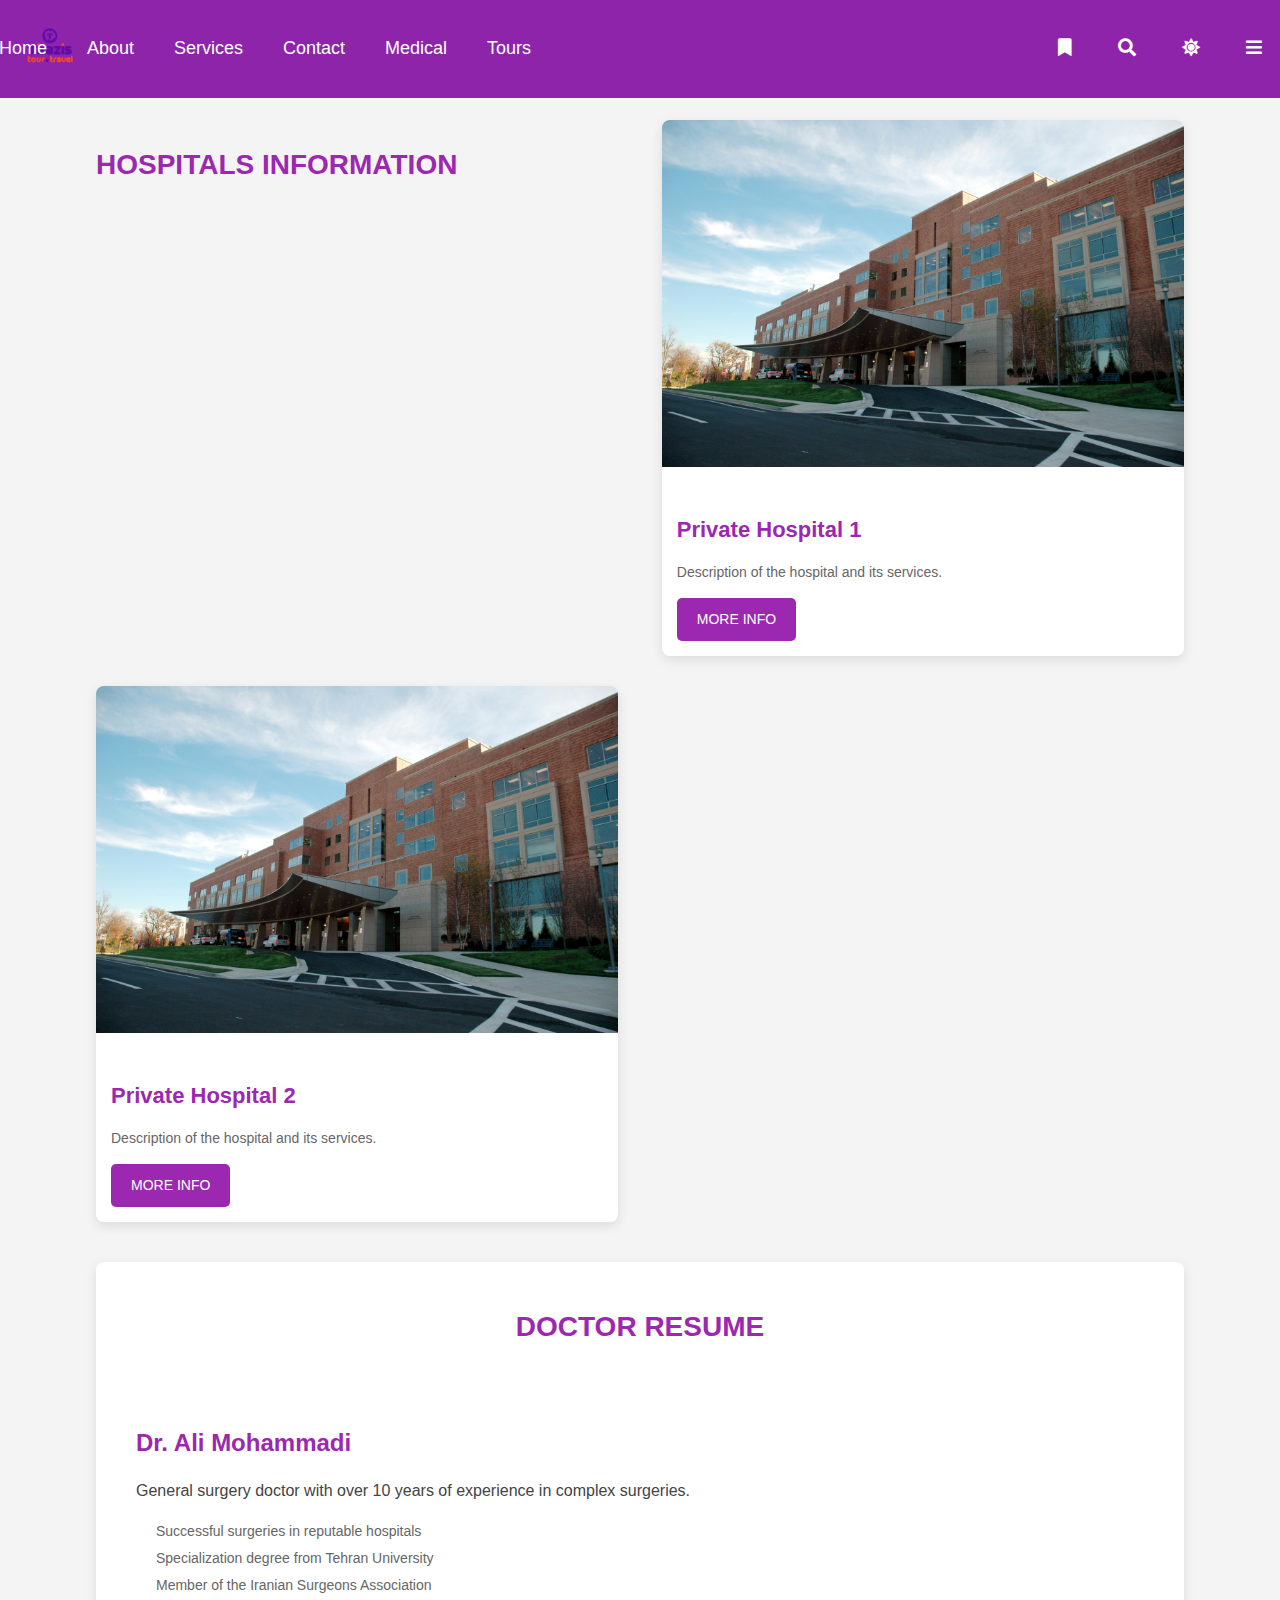
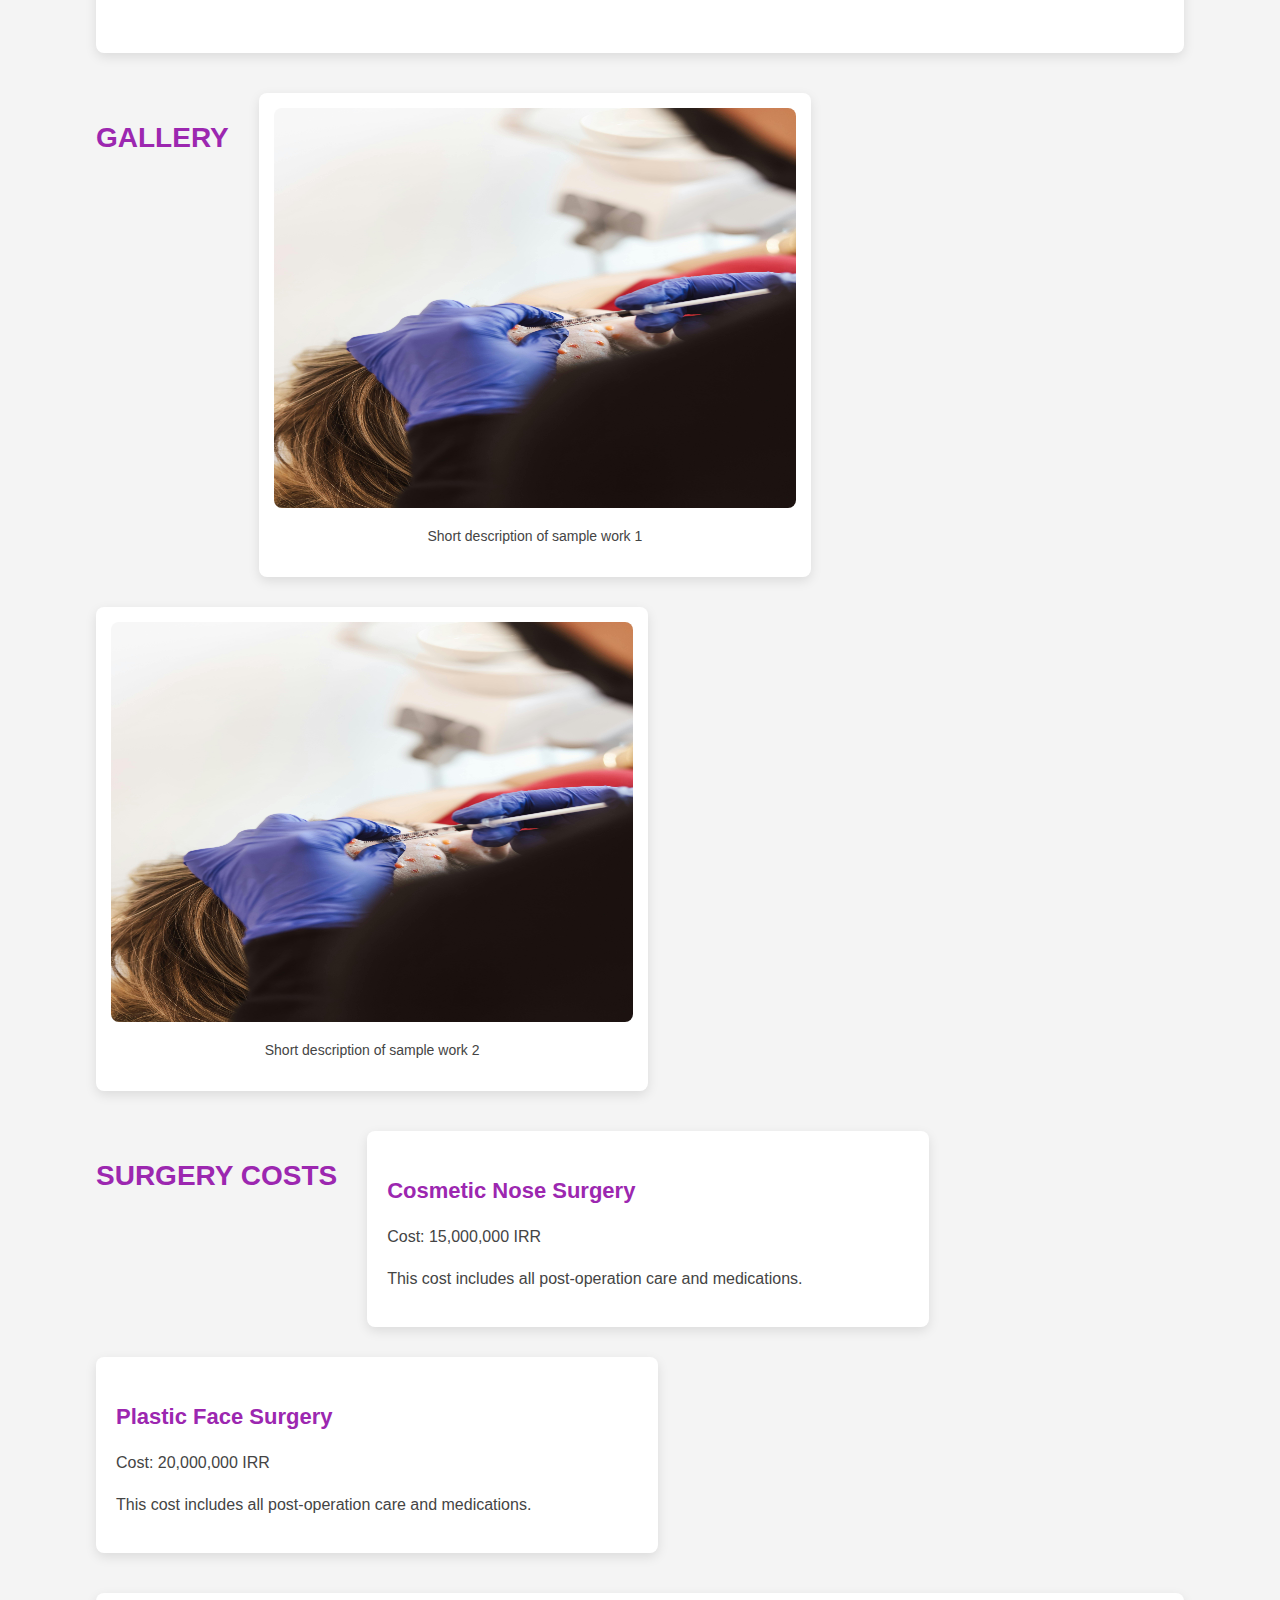
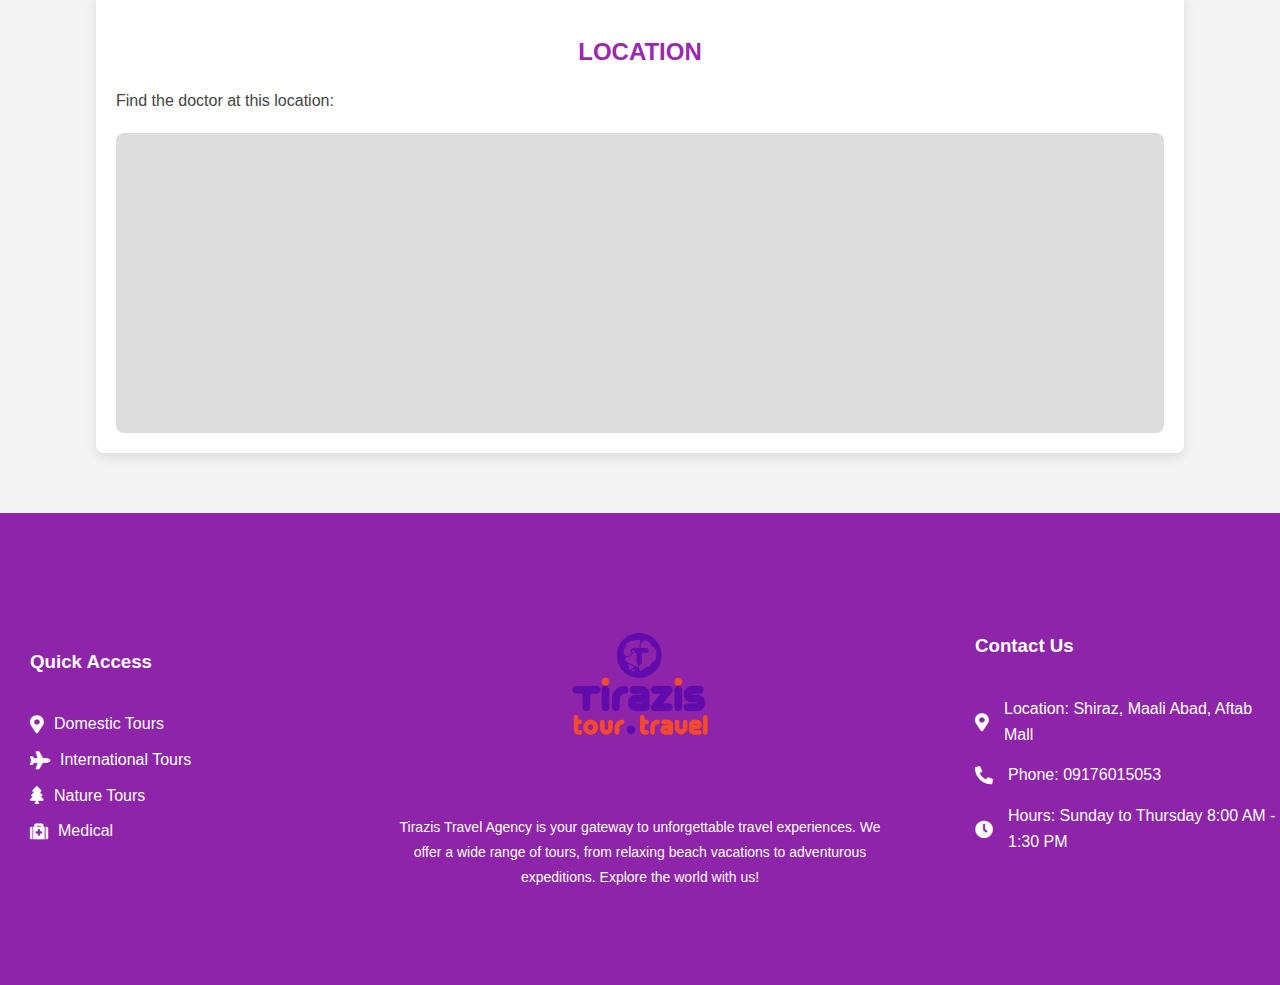
<file: details.html>
<!DOCTYPE html>
<html lang="en">
<head>
    <meta charset="UTF-8">
    <meta name="viewport" content="width=device-width, initial-scale=1.0">
    <title>Doctor Details</title>
    <link rel="stylesheet" href="details.css">
    <link rel="stylesheet" href="https://cdnjs.cloudflare.com/ajax/libs/font-awesome/6.0.0-beta3/css/all.min.css">
    <link rel="stylesheet" href="https://cdnjs.cloudflare.com/ajax/libs/font-awesome/5.15.3/css/all.min.css">
</head>
<body>

  <div class="navbar">
    <!-- Left side: Logo and main menu -->
    
      <div class="logo-header">
        <a href="#"><img src="./IMG_20250127_095043_922.png" alt="Logo"></a>
      </div>
      <div class="left-menu">
        <a href="./index1.html">Home</a>
        <a href="#about">About</a>
        <a href="#services">Services</a>
        <a href="#contact">Contact</a>
        <a href="medical.html">Medical</a>
        <a href="tour.html">Tours</a>
    </div>

    <!-- Right side: Save, Search, Log In -->
    <div class="right-menu">
        <a href="#saves" class="right-btn">
            <i class="fas fa-bookmark"></i> <!-- آیکون برای Saves -->
        </a>
        <a href="#search" class="right-btn">
            <i class="fas fa-search"></i> <!-- آیکون برای Search -->
        </a>

                    <!-- آیکون تغییر شب و روز -->
                    <a href="javascript:void(0);" id="toggle-theme" class="right-btn">
                      <i class="fas fa-sun" id="sun-icon"></i>
                      <i class="fas fa-moon" id="moon-icon" style="display:none;"></i>
                  </a>
        <!-- لینک Log In که به صفحه  login.html متصل شده -->
        <a href="login.html" class="right-btn login-btn">
            <i class="fas fa-bars"></i> <!-- آیکون سه خط برای Log In -->
        </a>

    </div>
</div>





































    <section class="doctor-details">
        <div class="container">
          <!-- Hospital Information -->
          <div class="hospital-info">
            <h2>Hospitals Information</h2>
            <div class="hospital-card">
              <img src="./national-cancer-institute-1c8sj2IO2I4-unsplash.jpg" alt="Hospital 1">
              <div class="hospital-details">
                <h3>Private Hospital 1</h3>
                <p>Description of the hospital and its services.</p>
                <a href="#" class="btn">More Info</a>
              </div>
            </div>
            <div class="hospital-card">
              <img src="./national-cancer-institute-1c8sj2IO2I4-unsplash.jpg" alt="Hospital 2">
              <div class="hospital-details">
                <h3>Private Hospital 2</h3>
                <p>Description of the hospital and its services.</p>
                <a href="#" class="btn">More Info</a>
              </div>
            </div>
          </div>
      
          <!-- Doctor Resume -->
          <div class="doctor-resume">
            <h2>Doctor Resume</h2>
            <div class="resume-card">
              <h3>Dr. Ali Mohammadi</h3>
              <p>General surgery doctor with over 10 years of experience in complex surgeries.</p>
              <ul>
                <li>Successful surgeries in reputable hospitals</li>
                <li>Specialization degree from Tehran University</li>
                <li>Member of the Iranian Surgeons Association</li>
              </ul>
            </div>
          </div>
      
          <!-- Doctor Gallery -->
          <div class="doctor-gallery">
            <h2>Gallery</h2>
            <div class="gallery-item">
              <img src="./pexels-hannah-barata-776560167-27925593.jpg" alt="Sample 1" height="400px">
              <p>Short description of sample work 1</p>
            </div>
            <div class="gallery-item">
              <img src="./pexels-hannah-barata-776560167-27925593.jpg" alt="Sample 2" height="400px">
              <p>Short description of sample work 2</p>
            </div>
          </div>
      
          <!-- Surgery Cost -->
          <div class="surgery-cost">
            <h2>Surgery Costs</h2>
            <div class="cost-card">
              <h3>Cosmetic Nose Surgery</h3>
              <p>Cost: 15,000,000 IRR</p>
              <p>This cost includes all post-operation care and medications.</p>
            </div>
            <div class="cost-card">
              <h3>Plastic Face Surgery</h3>
              <p>Cost: 20,000,000 IRR</p>
              <p>This cost includes all post-operation care and medications.</p>
            </div>
          </div>
      
          <!-- Location Section -->
          <div class="location-info">
            <h2>Location</h2>
            <p>Find the doctor at this location:</p>
            <div class="map">
              <iframe src="https://www.google.com/maps/embed?pb=..." width="100%" height="300" frameborder="0" style="border:0" allowfullscreen></iframe>
            </div>
          </div>
        </div>
    </section>















    <footer class="footer">
      <!-- سمت چپ: دسترسی سریع -->
    
      <!-- وسط: لوگو و توضیحات -->
    <!-- Footer -->
    <footer class="footer">
      <!-- سمت چپ: دسترسی سریع -->
      <div class="footer-left">
          <h3>Quick Access</h3>
          <ul>
              <li><i class="fas fa-map-marker-alt"></i><a href="tour.html#domestic-tour">Domestic Tours</a></li>
              <li><i class="fas fa-plane"></i><a href="tour.html#international-tour">International Tours</a></li>
              <li><i class="fas fa-tree"></i><a href="tour.html#nature-tour">Nature Tours</a></li>
              <li><i class="fas fa-medkit"></i><a href="medical.html">Medical</a></li>
          </ul>
      </div>
    
      <!-- وسط: لوگو و توضیحات -->
      <div class="footer-center">
          <div class="footer-logo">
              <img src="./IMG_20250127_095043_922.png" alt="Tirazis Logo">
          </div>
          <div class="footer-description">
              <p>Tirazis Travel Agency is your gateway to unforgettable travel experiences. We offer a wide range of tours, from relaxing beach vacations to adventurous expeditions. Explore the world with us!</p>
          </div>
      </div>
    
      <!-- سمت راست: تماس و آدرس -->
      <div class="footer-right">
          <h3>Contact Us</h3>
          <ul>
              <li><i class="fas fa-map-marker-alt"></i> Location: Shiraz, Maali Abad, Aftab Mall</li>
              <li><i class="fas fa-phone-alt"></i> Phone: 09176015053</li>
              <li><i class="fas fa-clock"></i> Hours: Sunday to Thursday 8:00 AM - 1:30 PM</li>
          </ul>
      </div>
    </footer>
    
    
      <!-- سمت راست: تماس و آدرس -->
    
    </footer>
</body>
</html>
</file>
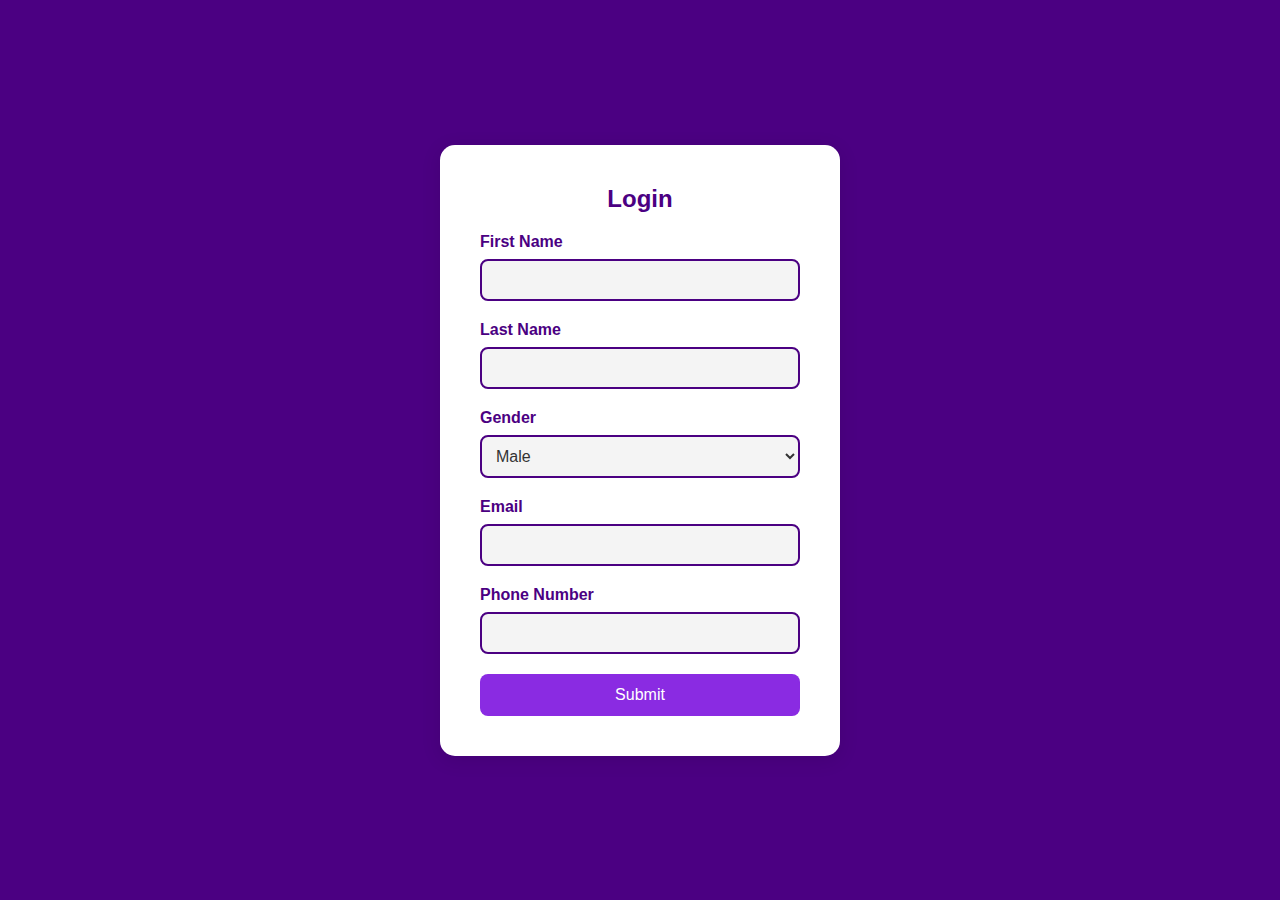
<file: login.html>
<!DOCTYPE html>
<html lang="en">
<head>
  <meta charset="UTF-8">
  <meta name="viewport" content="width=device-width, initial-scale=1.0">
  <title>Login Form</title>
  <link rel="stylesheet" href="login.css">
</head>
<body>
  <div class="login-container">
    <form class="login-form">
      <h2>Login</h2>
      
      <label for="first-name">First Name</label>
      <input type="text" id="first-name" name="first-name" required>
      
      <label for="last-name">Last Name</label>
      <input type="text" id="last-name" name="last-name" required>
      
      <label for="gender">Gender</label>
      <select id="gender" name="gender" required>
        <option value="male">Male</option>
        <option value="female">Female</option>
      </select>
      
      <label for="email">Email</label>
      <input type="email" id="email" name="email" required>
      
      <label for="phone">Phone Number</label>
      <input type="tel" id="phone" name="phone" required>
      
      <button type="submit">Submit</button>
    </form>
  </div>

  <script src="login.js"></script>
</body>
</html>
</file>
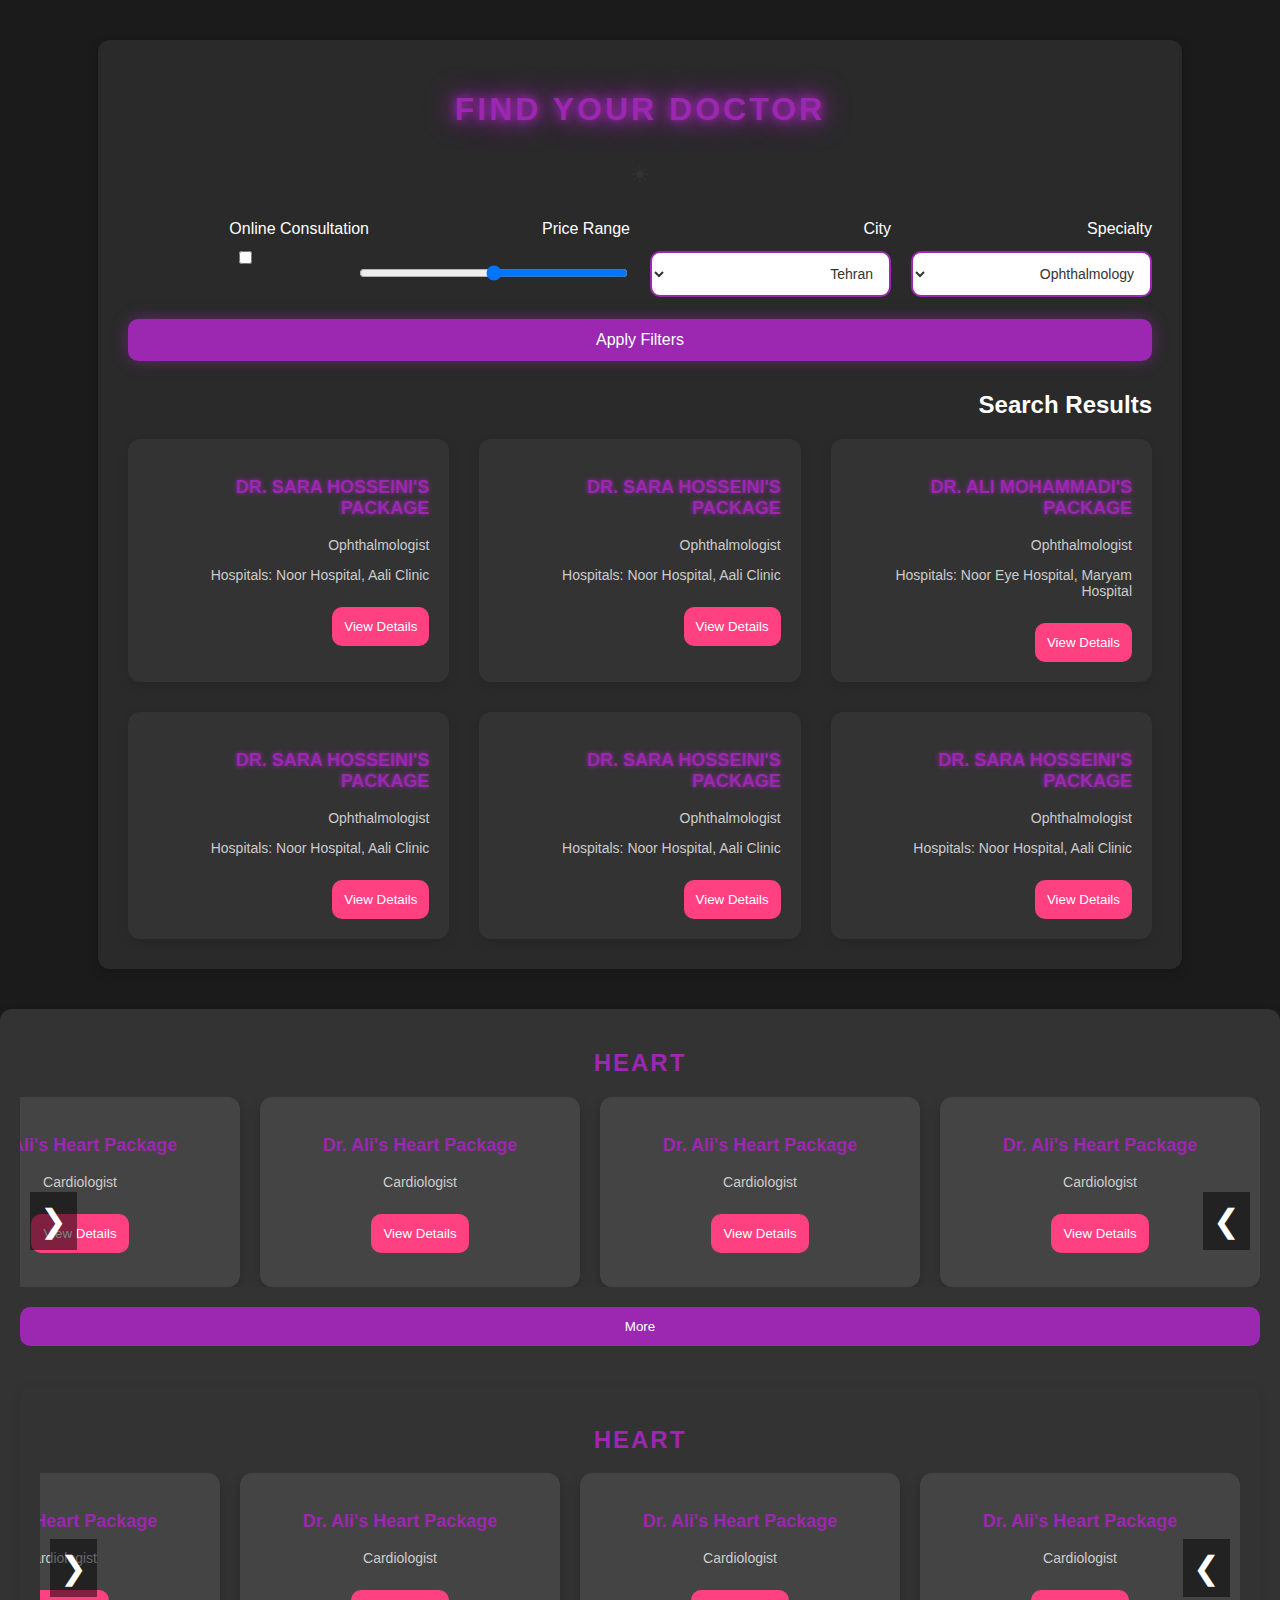
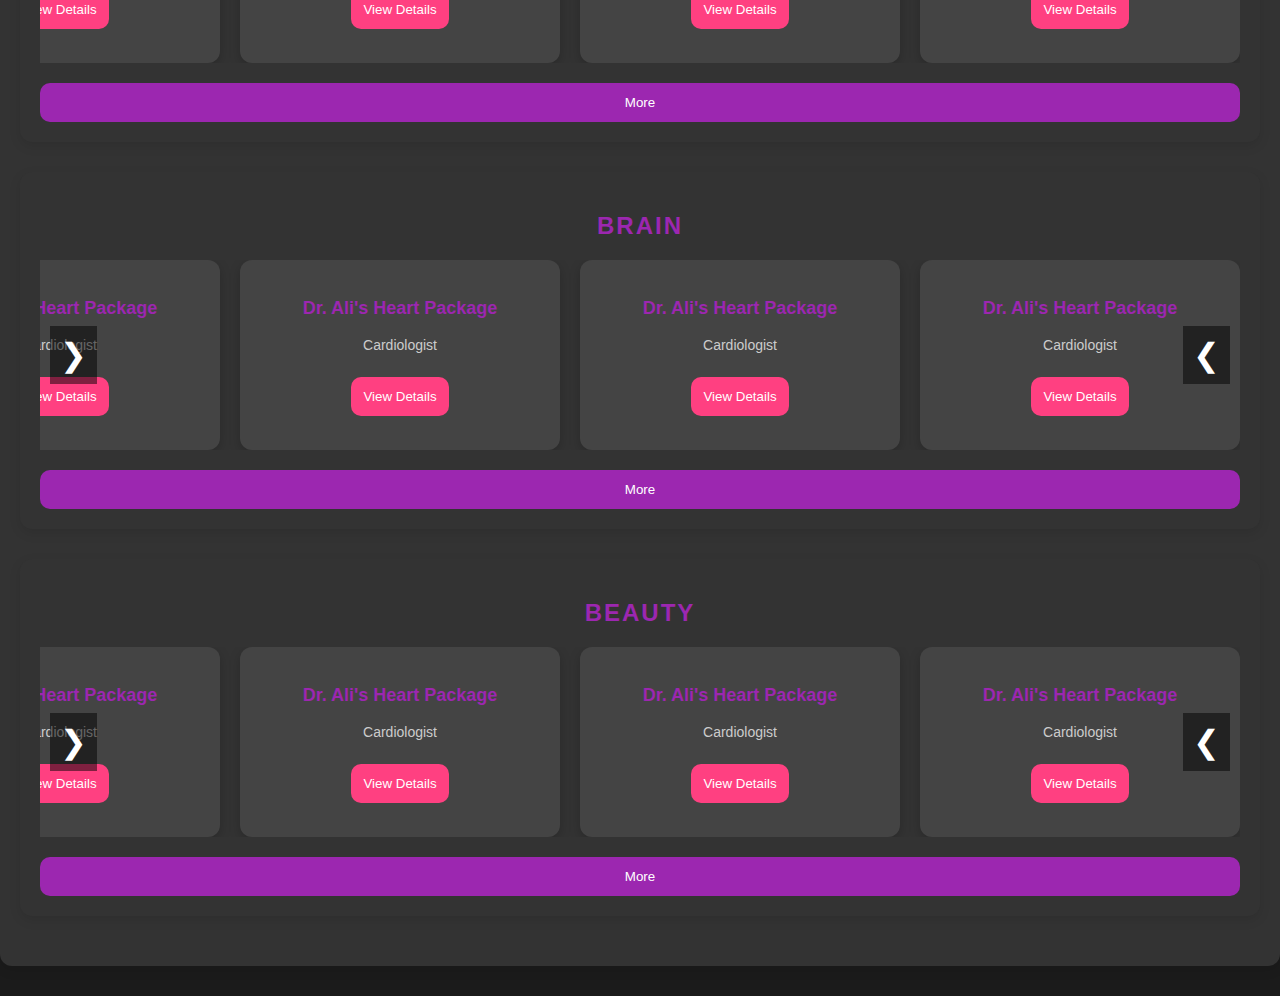
<file: medical.html>
<!DOCTYPE html>
<html lang="en">
<head>
  <meta charset="UTF-8">
  <meta name="viewport" content="width=device-width, initial-scale=1.0">
  <title>Doctor Search</title>
  <link rel="stylesheet" href="medical.css">
</head>
<body>

















































  <div class="container">
    <header>
      <h1>Find Your Doctor</h1>
      <!-- Toggle Button for Day/Night Mode -->
      <button id="toggle-mode" class="mode-toggle-btn">
        <span id="mode-icon">&#9728;</span> <!-- Sun icon (Day Mode) -->
      </button>
    </header>

    <!-- Filters Section -->
    <div class="filters">
      <div class="filter-item">
        <label for="specialty">Specialty</label>
        <select id="specialty">
          <option value="eye">Ophthalmology</option>
          <option value="dentist">Dentistry</option>
          <option value="orthopedic">Orthopedic</option>
        </select>
      </div>

      <div class="filter-item">
        <label for="city">City</label>
        <select id="city">
          <option value="tehran">Tehran</option>
          <option value="shiraz">Shiraz</option>
          <option value="isfahan">Isfahan</option>
        </select>
      </div>

      <div class="filter-item">
        <label for="price-range">Price Range</label>
        <input type="range" id="price-range" min="0" max="1000" step="50">
      </div>

      <div class="filter-item">
        <label for="online">Online Consultation</label>
        <input type="checkbox" id="online">
      </div>
      
      <button id="apply-filters" class="apply-btn">Apply Filters</button>
    </div>

    <!-- Search Results -->
    <div class="search-results">
      <h2>Search Results</h2>
      <div class="doctor-list">
        <div class="doctor-card">
          <h3>Dr. Ali Mohammadi's Package</h3>
          <p>Ophthalmologist</p>
          <p>Hospitals: Noor Eye Hospital, Maryam Hospital</p>
          <button class="view-details">View Details</button>
        </div>

        <div class="doctor-card">
          <h3>Dr. Sara Hosseini's Package</h3>
          <p>Ophthalmologist</p>
          <p>Hospitals: Noor Hospital, Aali Clinic</p>
          <button class="view-details">View Details</button>
        </div>
        <div class="doctor-card">
          <h3>Dr. Sara Hosseini's Package</h3>
          <p>Ophthalmologist</p>
          <p>Hospitals: Noor Hospital, Aali Clinic</p>
          <button class="view-details">View Details</button>
        </div>
        <div class="doctor-card">
          <h3>Dr. Sara Hosseini's Package</h3>
          <p>Ophthalmologist</p>
          <p>Hospitals: Noor Hospital, Aali Clinic</p>
          <button class="view-details">View Details</button>
        </div>
        <div class="doctor-card">
          <h3>Dr. Sara Hosseini's Package</h3>
          <p>Ophthalmologist</p>
          <p>Hospitals: Noor Hospital, Aali Clinic</p>
          <button class="view-details">View Details</button>
        </div>
        <div class="doctor-card">
          <h3>Dr. Sara Hosseini's Package</h3>
          <p>Ophthalmologist</p>
          <p>Hospitals: Noor Hospital, Aali Clinic</p>
          <button class="view-details">View Details</button>
        </div>
      </div>
    </div>
  </div>












<!-- Carousel for Heart Category -->
<div class="carousel heart-category">
  <h2>heart</h2>
  <div class="carousel-container">
    <button class="carousel-prev">&#10094;</button> <!-- Left Arrow -->
    <div class="carousel-items">
      <!-- Carousel items here -->
      <div class="carousel-item">
        <h3>Dr. Ali's Heart Package</h3>
        <p>Cardiologist</p>
        <a href="./details.html">
        <button class="view-details">View Details
        </button>
      </a>
      </div>
      <div class="carousel-item">
        <h3>Dr. Ali's Heart Package</h3>
        <p>Cardiologist</p>
        <a href="./details.html" class="right-btn login-btn">
          <button class="view-details">View Details
          </button>
        </a>
      </div>
      <div class="carousel-item">
        <h3>Dr. Ali's Heart Package</h3>
        <p>Cardiologist</p>
        <a href="./details.html" class="right-btn login-btn">
          <button class="view-details">View Details
          </button>
        </a>
      </div>
      <div class="carousel-item">
        <h3>Dr. Ali's Heart Package</h3>
        <p>Cardiologist</p>
        <a href="./details.html" class="right-btn login-btn">
          <button class="view-details">View Details
          </button>
        </a>
      </div>
      <div class="carousel-item">
        <h3>Dr. Ali's Heart Package</h3>
        <p>Cardiologist</p>
        <a href="./details.html" class="right-btn login-btn">
          <button class="view-details">View Details
          </button>
        </a>
      </div>
      <div class="carousel-item">
        <h3>Dr. Ali's Heart Package</h3>
        <p>Cardiologist</p>
        <a href="./details.html" class="right-btn login-btn">
          <button class="view-details">View Details
          </button>
        </a>
      </div>
      <div class="carousel-item">
        <h3>Dr. Ali's Heart Package</h3>
        <p>Cardiologist</p>
        <a href="./details.html" class="right-btn login-btn">
          <button class="view-details">View Details
          </button>
        </a>
      </div>
      <div class="carousel-item">
        <h3>Dr. Ali's Heart Package</h3>
        <p>Cardiologist</p>
        <a href="./details.html" class="right-btn login-btn">
          <button class="view-details">View Details
          </button>
        </a>
      </div>
      <div class="carousel-item">
        <h3>Dr. Ali's Heart Package</h3>
        <p>Cardiologist</p>
        <a href="./details.html" class="right-btn login-btn">
          <button class="view-details">View Details
          </button>
        </a>
      <div class="carousel-item">
        <h3>Dr. Ali's Heart Package</h3>
        <p>Cardiologist</p>
        <a href="./details.html" class="right-btn login-btn">
          <button class="view-details">View Details
          </button>
        </a>
      </div>
      <div class="carousel-item">
        <h3>Dr. Ali's Heart Package</h3>
        <p>Cardiologist</p>
        <a href="./details.html" class="right-btn login-btn">
          <button class="view-details">View Details
          </button>
        </a>
      </div>
    </div>
    <button class="carousel-next">&#10095;</button> <!-- Right Arrow -->
  </div>
  <button class="more-btn">More</button>
</div>








  
  <div class="categories">
    <!-- Heart Category Carousel -->
    <div class="carousel heart-category">
      <h2>heart</h2>
      <div class="carousel-container">
        <button class="carousel-prev">&#10094;</button> <!-- Left Arrow -->
        <div class="carousel-items">
          <!-- Carousel items here -->
          <div class="carousel-item">
            <h3>Dr. Ali's Heart Package</h3>
            <p>Cardiologist</p>
            <button class="view-details">View Details
              <a href="./details.html" class="right-btn login-btn"></a>
            </button>
          </div>
          <div class="carousel-item">
            <h3>Dr. Ali's Heart Package</h3>
            <p>Cardiologist</p>
            <button class="view-details">View Details
              <a href="./details.html" class="right-btn login-btn"></a>
            </button>
          </div>
          <div class="carousel-item">
            <h3>Dr. Ali's Heart Package</h3>
            <p>Cardiologist</p>
            <button class="view-details">View Details
              <a href="./details.html" class="right-btn login-btn"></a>
            </button>
          </div>
          <div class="carousel-item">
            <h3>Dr. Ali's Heart Package</h3>
            <p>Cardiologist</p>
            <button class="view-details">View Details
              <a href="./details.html" class="right-btn login-btn"></a>
            </button>
          </div>
          <div class="carousel-item">
            <h3>Dr. Ali's Heart Package</h3>
            <p>Cardiologist</p>
            <button class="view-details">View Details
              <a href="./details.html" class="right-btn login-btn"></a>
            </button>
          </div>
          <div class="carousel-item">
            <h3>Dr. Ali's Heart Package</h3>
            <p>Cardiologist</p>
            <button class="view-details">View Details
              <a href="./details.html" class="right-btn login-btn"></a>
            </button>
          </div>
          <div class="carousel-item">
            <h3>Dr. Ali's Heart Package</h3>
            <p>Cardiologist</p>
            <button class="view-details">View Details
              <a href="./details.html" class="right-btn login-btn"></a>
            </button>
          </div>
          <div class="carousel-item">
            <h3>Dr. Ali's Heart Package</h3>
            <p>Cardiologist</p>
            <button class="view-details">View Details
              <a href="./details.html" class="right-btn login-btn"></a>
            </button>
          </div>
          <div class="carousel-item">
            <h3>Dr. Ali's Heart Package</h3>
            <p>Cardiologist</p>
            <button class="view-details">View Details
              <a href="./details.html" class="right-btn login-btn"></a>
            </button>
          </div>
          <div class="carousel-item">
            <h3>Dr. Ali's Heart Package</h3>
            <p>Cardiologist</p>
            <button class="view-details">View Details
              <a href="./details.html" class="right-btn login-btn"></a>
            </button>
          </div>
          <div class="carousel-item">
            <h3>Dr. Ali's Heart Package</h3>
            <p>Cardiologist</p>
            <button class="view-details">View Details
              <a href="./details.html" class="right-btn login-btn"></a>
            </button>
          </div>
        </div>
        <button class="carousel-next">&#10095;</button> <!-- Right Arrow -->
      </div>
      <button class="more-btn">More</button>
    </div>
 
  
    <!-- Brain Category Carousel -->
    <div class="carousel heart-category">
      <h2>Brain</h2>
      <div class="carousel-container">
        <button class="carousel-prev">&#10094;</button> <!-- Left Arrow -->
        <div class="carousel-items">
          <!-- Carousel items here -->
          <div class="carousel-item">
            <h3>Dr. Ali's Heart Package</h3>
            <p>Cardiologist</p>
            <button class="view-details">View Details
              <a href="./details.html" class="right-btn login-btn"></a>
            </button>
          </div>
          <div class="carousel-item">
            <h3>Dr. Ali's Heart Package</h3>
            <p>Cardiologist</p>
            <button class="view-details">View Details
              <a href="./details.html" class="right-btn login-btn"></a>
            </button>
          </div>
          <div class="carousel-item">
            <h3>Dr. Ali's Heart Package</h3>
            <p>Cardiologist</p>
            <button class="view-details">View Details
              <a href="./details.html" class="right-btn login-btn"></a>
            </button>
          </div>
          <div class="carousel-item">
            <h3>Dr. Ali's Heart Package</h3>
            <p>Cardiologist</p>
            <button class="view-details">View Details
              <a href="./details.html" class="right-btn login-btn"></a>
            </button>
          </div>
          <div class="carousel-item">
            <h3>Dr. Ali's Heart Package</h3>
            <p>Cardiologist</p>
            <button class="view-details">View Details
              <a href="./details.html" class="right-btn login-btn"></a>
            </button>
          </div>
          <div class="carousel-item">
            <h3>Dr. Ali's Heart Package</h3>
            <p>Cardiologist</p>
            <button class="view-details">View Details
              <a href="./details.html" class="right-btn login-btn"></a>
            </button>
          </div>
          <div class="carousel-item">
            <h3>Dr. Ali's Heart Package</h3>
            <p>Cardiologist</p>
            <button class="view-details">View Details
              <a href="./details.html" class="right-btn login-btn"></a>
            </button>
          </div>
          <div class="carousel-item">
            <h3>Dr. Ali's Heart Package</h3>
            <p>Cardiologist</p>
            <button class="view-details">View Details
              <a href="./details.html" class="right-btn login-btn"></a>
            </button>
          </div>
          <div class="carousel-item">
            <h3>Dr. Ali's Heart Package</h3>
            <p>Cardiologist</p>
            <button class="view-details">View Details
              <a href="./details.html" class="right-btn login-btn"></a>
            </button>
          </div>
          <div class="carousel-item">
            <h3>Dr. Ali's Heart Package</h3>
            <p>Cardiologist</p>
            <button class="view-details">View Details
              <a href="./details.html" class="right-btn login-btn"></a>
            </button>
          </div>
          <div class="carousel-item">
            <h3>Dr. Ali's Heart Package</h3>
            <p>Cardiologist</p>
            <button class="view-details">View Details
              <a href="./details.html" class="right-btn login-btn"></a>
            </button>
          </div>
        </div>
        <button class="carousel-next">&#10095;</button> <!-- Right Arrow -->
      </div>
      <button class="more-btn">More</button>
    </div>
  
    <!-- Beauty Category Carousel -->
    <div class="carousel heart-category">
      <h2>Beauty</h2>
      <div class="carousel-container">
        <button class="carousel-prev">&#10094;</button> <!-- Left Arrow -->
        <div class="carousel-items">
          <!-- Carousel items here -->
          <div class="carousel-item">
            <h3>Dr. Ali's Heart Package</h3>
            <p>Cardiologist</p>
            <button class="view-details">
              <a href="./details.html" class="right-btn login-btn"></a>
              View Details</button>
          </div>
          <div class="carousel-item">
            <h3>Dr. Ali's Heart Package</h3>
            <p>Cardiologist</p>
            <button class="view-details">
              <a href="./details.html" class="right-btn login-btn"></a>
              View Details</button>
          </div>
          <div class="carousel-item">
            <h3>Dr. Ali's Heart Package</h3>
            <p>Cardiologist</p>
            <button class="view-details">View Details
              <a href="./details.html" class="right-btn login-btn"></a>
            </button>
          </div>
          <div class="carousel-item">
            <h3>Dr. Ali's Heart Package</h3>
            <p>Cardiologist</p>
            <button class="view-details">View Details
              <a href="./details.html" class="right-btn login-btn"></a>
            </button>
          </div>
          <div class="carousel-item">
            <h3>Dr. Ali's Heart Package</h3>
            <p>Cardiologist</p>
            <button class="view-details">View Details
              <a href="./details.html" class="right-btn login-btn"></a>
            </button>
          </div>
          <div class="carousel-item">
            <h3>Dr. Ali's Heart Package</h3>
            <p>Cardiologist</p>
            <button class="view-details">View Details
              <a href="./details.html" class="right-btn login-btn"></a>
            </button>
          </div>
          <div class="carousel-item">
            <h3>Dr. Ali's Heart Package</h3>
            <p>Cardiologist</p>
            <button class="view-details">View Details
              <a href="./details.html" class="right-btn login-btn"></a>
            </button>
          </div>
          <div class="carousel-item">
            <h3>Dr. Ali's Heart Package</h3>
            <p>Cardiologist</p>
            <button class="view-details">View Details
              <a href="./details.html" class="right-btn login-btn"></a>
            </button>
          </div>
          <div class="carousel-item">
            <h3>Dr. Ali's Heart Package</h3>
            <p>Cardiologist</p>
            <button class="view-details">View Details
              <a href="./details.html" class="right-btn login-btn"></a>
            </button>
          </div>
          <div class="carousel-item">
            <h3>Dr. Ali's Heart Package</h3>
            <p>Cardiologist</p>
            <button class="view-details">View Details
              <a href="./details.html" class="right-btn login-btn"></a>
            </button>
          </div>
          <div class="carousel-item">
            <h3>Dr. Ali's Heart Package</h3>
            <p>Cardiologist</p>
            <button class="view-details">View Details
              <a href="./details.html" class="right-btn login-btn"></a>
            </button>
          </div>
        </div>
        <button class="carousel-next">&#10095;</button> <!-- Right Arrow -->
      </div>
      <button class="more-btn">More</button>
    </div>
  

  <script src="medical.js"></script>




  <!-- <footer class="footer">
    سمت چپ: دسترسی سریع
  
    وسط: لوگو و توضیحات
  Footer
  <footer class="footer">
    سمت چپ: دسترسی سریع
    <div class="footer-left">
        <h3>Quick Access</h3>
        <ul>
            <li><i class="fas fa-map-marker-alt"></i><a href="tour.html#domestic-tour">Domestic Tours</a></li>
            <li><i class="fas fa-plane"></i><a href="tour.html#international-tour">International Tours</a></li>
            <li><i class="fas fa-tree"></i><a href="tour.html#nature-tour">Nature Tours</a></li>
            <li><i class="fas fa-medkit"></i><a href="medical.html">Medical</a></li>
        </ul>
    </div>
  
    وسط: لوگو و توضیحات
    <div class="footer-center">
        <div class="footer-logo">
            <img src="./IMG_20250127_095043_922.png" alt="Tirazis Logo">
        </div>
        <div class="footer-description">
            <p>Tirazis Travel Agency is your gateway to unforgettable travel experiences. We offer a wide range of tours, from relaxing beach vacations to adventurous expeditions. Explore the world with us!</p>
        </div>
    </div>
  
    سمت راست: تماس و آدرس
    <div class="footer-right">
        <h3>Contact Us</h3>
        <ul>
            <li><i class="fas fa-map-marker-alt"></i> Location: Shiraz, Maali Abad, Aftab Mall</li>
            <li><i class="fas fa-phone-alt"></i> Phone: 09176015053</li>
            <li><i class="fas fa-clock"></i> Hours: Sunday to Thursday 8:00 AM - 1:30 PM</li>
        </ul>
    </div>
  </footer>
  
  
    سمت راست: تماس و آدرس
  
  </footer> -->



































































</body>
</html>
</file>
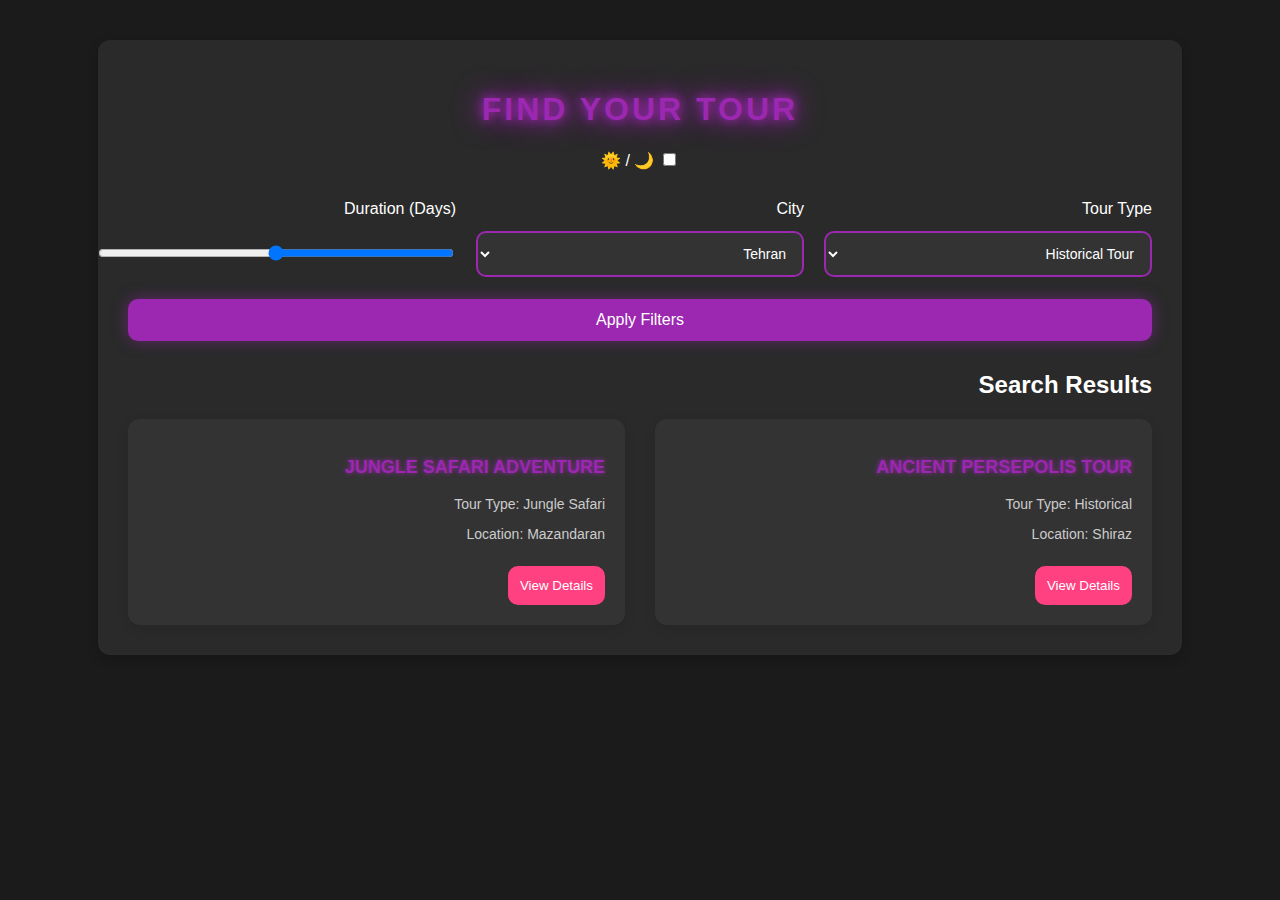
<file: tour.html>
<!DOCTYPE html>
<html lang="en">
<head>
  <meta charset="UTF-8">
  <meta name="viewport" content="width=device-width, initial-scale=1.0">
  <title>Tour Search</title>
  <link rel="stylesheet" href="tour.css">
</head>
<body>
  <div class="container">
    <header>
      <h1>Find Your Tour</h1>
      <div id="theme-toggle" class="theme-toggle">
        <input type="checkbox" id="toggle-switch">
        <label for="toggle-switch">🌙 / 🌞</label>
      </div>
    </header>

    <!-- Filters Section -->
    <div class="filters">
      <div class="filter-item">
        <label for="tour-type">Tour Type</label>
        <select id="tour-type">
          <option value="historical">Historical Tour</option>
          <option value="jungle">Jungle Safari</option>
          <option value="mountain">Mountain Adventure</option>
        </select>
      </div>

      <div class="filter-item">
        <label for="city">City</label>
        <select id="city">
          <option value="tehran">Tehran</option>
          <option value="shiraz">Shiraz</option>
          <option value="esfahan">Isfahan</option>
        </select>
      </div>

      <div class="filter-item">
        <label for="duration">Duration (Days)</label>
        <input type="range" id="duration" min="1" max="15" step="1">
      </div>

      <button id="apply-filters" class="apply-btn">Apply Filters</button>
    </div>

    <!-- Search Results -->
    <div class="search-results">
      <h2>Search Results</h2>
      <div class="tour-list">
        <div class="tour-card">
          <h3>Ancient Persepolis Tour</h3>
          <p>Tour Type: Historical</p>
          <p>Location: Shiraz</p>
          <button class="view-details">View Details</button>
        </div>

        <div class="tour-card">
          <h3>Jungle Safari Adventure</h3>
          <p>Tour Type: Jungle Safari</p>
          <p>Location: Mazandaran</p>
          <button class="view-details">View Details</button>
        </div>
      </div>
    </div>
  </div>

  <script>
    document.getElementById('apply-filters').addEventListener('click', function() {
      const tourType = document.getElementById('tour-type').value;
      const city = document.getElementById('city').value;
      const duration = document.getElementById('duration').value;

      console.log(tourType, city, duration);
    });

    // Theme Toggle
    document.getElementById('toggle-switch').addEventListener('change', function() {
      document.body.classList.toggle('dark-mode');
    });
  </script>


 <!-- <footer class="footer">
  سمت چپ: دسترسی سریع

  وسط: لوگو و توضیحات
Footer 
<footer class="footer">
  سمت چپ: دسترسی سریع
  <div class="footer-left">
      <h3>Quick Access</h3>
      <ul>
          <li><i class="fas fa-map-marker-alt"></i><a href="tour.html#domestic-tour">Domestic Tours</a></li>
          <li><i class="fas fa-plane"></i><a href="tour.html#international-tour">International Tours</a></li>
          <li><i class="fas fa-tree"></i><a href="tour.html#nature-tour">Nature Tours</a></li>
          <li><i class="fas fa-medkit"></i><a href="medical.html">Medical</a></li>
      </ul>
  </div>

  وسط: لوگو و توضیحات
  <div class="footer-center">
      <div class="footer-logo">
          <img src="./IMG_20250127_095043_922.png" alt="Tirazis Logo">
      </div>
      <div class="footer-description">
          <p>Tirazis Travel Agency is your gateway to unforgettable travel experiences. We offer a wide range of tours, from relaxing beach vacations to adventurous expeditions. Explore the world with us!</p>
      </div>
  </div>

  سمت راست: تماس و آدرس
  <div class="footer-right">
      <h3>Contact Us</h3>
      <ul>
          <li><i class="fas fa-map-marker-alt"></i> Location: Shiraz, Maali Abad, Aftab Mall</li>
          <li><i class="fas fa-phone-alt"></i> Phone: 09176015053</li>
          <li><i class="fas fa-clock"></i> Hours: Sunday to Thursday 8:00 AM - 1:30 PM</li>
      </ul>
  </div>
</footer>


  سمت راست: تماس و آدرس

</footer>  -->
































</body>
</html>
</file>
<file: details.css>
/* General Body Style */
body {
    font-family: 'Arial', sans-serif;
    margin: 0;
    padding: 0;
    background-color: #f4f4f4;
    color: #333;
    line-height: 1.6;
  }


  .navbar {
    background-color: #8e24aa;
    overflow: hidden;
    padding: 10px 0;
    display: flex;
    justify-content: space-between;
    align-items: center;
    position: fixed;  /* منو را ثابت می‌کند */
    top: 0;           /* منو را به بالای صفحه می‌چسباند */
    left: 0;          /* منو را از سمت چپ صفحه می‌چسباند */
    width: 100%;      /* عرض منو 100% از صفحه */
    z-index: 1000;    /* برای اینکه منو از سایر عناصر بالاتر باشد */
  }
  
  /* اضافه کردن فاصله به بالای صفحه برای جلوگیری از پوشاندن محتوا */
  body {
    padding-top: 60px; /* ارتفاع منو */
  }
  
  
  /* Left menu: Logo and main links */
  .left-menu .logo img:hover {
    /* هیچ تغییر هاوری در لوگو اعمال نمیشه */
    transform: none;
  }
  /* برای لینک‌ها در منوی چپ */
  .left-menu a:hover {
    background-color: #ab47bc;
    color: white;
    border-radius: 8px;  /* گرد کردن گوشه‌ها */
  }
  
  /* برای دکمه‌ها در منوی راست */
  .right-menu .right-btn:hover {
    background-color: #9c27b0;
    color: white;
    border-radius: 8px;  /* گرد کردن گوشه‌ها */
  }
  
  /* برای دکمه‌ی ورود */
  .right-menu .login-btn:hover {
    background-color: #7b1fa2;
    border-radius: 8px;  /* گرد کردن گوشه‌ها */
  }
  /* ------------------------------------------------------ */
  .left-menu {
      display: flex;
      align-items: center;
      margin-left: -600px;
  }
  
  .left-menu a {
      color: white;
      text-align: center;
      padding: 14px 20px;
      text-decoration: none;
      font-size: 18px;
  }
  
  /* Logo style */
  .logo-header img {
      height: 60px;
      width: auto;
      padding: 5px 20px;
  }
  
  /* Hover effect for left menu links */
  .left-menu a:hover {
      background-color: #ab47bc;
      color: white;
  }
  
  /* Right menu: Save, Search, Log In buttons */
  .right-menu {
      display: flex;
      align-items: center;
  }
  
  .right-menu .right-btn {
      color: white;
      padding: 12px 18px;
      text-decoration: none;
      font-size: 18px;
      margin-left: 10px;
  }
  
  /* Hover effect for right-aligned buttons */
  .right-menu .right-btn:hover {
      background-color: #9c27b0;
      color: white;
  }
  
  /* Log In button style */
  .right-menu .login-btn {
      background-color: #8e24aa;
      border-radius: 5px;
  }
  
  .right-menu .login-btn:hover {
      background-color: #7b1fa2;
  }

  



  footer {
    position: relative;
    background-color: #8e24aa; /* بنفش روشن */
    color: white;
    padding: 40px 0;
    display: flex;
    justify-content: space-between;
    align-items: center;
    text-align: left;
    margin: 0; /* کادر سفید پایین حذف میشه */
    border: none; /* حاشیه‌ای برای فوتر نباشه */
  }
  
  /* بخش سمت چپ: دسترسی سریع */
  .footer-left, .footer-right {
    flex: 1;
    display: flex;
    flex-direction: column;
    align-items: flex-start;
    padding-left: 30px;
  }
  
  /* بخش وسط: لوگو و توضیحات */
  .footer-center {
    text-align: center;
    flex: 2;
    display: flex;
    flex-direction: column;
    justify-content: center; /* تراز عمودی لوگو */
    align-items: center; /* تراز افقی لوگو */
  }
  
  /* لوگو */
  .footer-logo img {
    max-width: 180px;
    margin-bottom: 20px;
  }
  
  /* توضیحات */
  .footer-description {
    font-size: 14px;
    font-weight: 300;
    line-height: 1.8;
    text-align: center;
    max-width: 80%; /* کنترل عرض متن */
    margin: 0 auto;
  }
  
  /* لینک‌های دسترسی سریع با آیکون */
  .footer-left ul, .footer-right ul {
    list-style: none;
    padding: 0;
  }
  
  .footer-left li, .footer-right li {
    margin-bottom: 10px;
    display: flex;
    align-items: center;
  }
  
  .footer-left a, .footer-right a {
    color: white;
    text-decoration: none;
    font-size: 16px;
    margin-left: 10px; /* فاصله آیکون از لینک */
    transition: color 0.3s ease;
  }
  
  .footer-left a:hover, .footer-right a:hover {
    color: #ff4081;
  }
  
  .footer-left i, .footer-right i {
    font-size: 18px;
    color: white;
  }
  
  /* بخش تماس و آدرس سمت راست */
  .footer-right i {
    font-size: 18px;
    margin-right: 15px; /* فاصله بیشتر بین آیکون و متن */
  }
  
  .footer-right li {
    margin-bottom: 15px; /* فاصله بیشتر بین آیتم‌ها */
  }
  
  /* حذف موج از فوتر */
  footer::before {
    content: none;
  }





































































  
  /* Container */
  .container {
    width: 85%;
    max-width: 1200px;
    margin: 0 auto;
    padding: 20px;
  }
  
  /* Section */
  section {
    padding: 40px 0;
  }
  
  /* Heading Style */
  h2 {
    font-size: 28px;
    color: #9c27b0;
    margin-bottom: 30px;
    text-align: center;
    text-transform: uppercase;
  }
  
  /* Hospital Section */
  .hospital-info {
    display: flex;
    flex-wrap: wrap;
    gap: 30px;
    justify-content: space-between;
  }
  
  .hospital-card {
    background-color: #fff;
    border-radius: 8px;
    overflow: hidden;
    box-shadow: 0 4px 12px rgba(0, 0, 0, 0.1);
    width: 48%;
    transition: transform 0.3s ease;
  }
  
  .hospital-card:hover {
    transform: scale(1.05);
  }
  
  .hospital-card img {
    width: 100%;
    height: auto;
  }
  
  .hospital-details {
    padding: 15px;
  }
  
  .hospital-details h3 {
    font-size: 22px;
    color: #9c27b0;
    margin-bottom: 10px;
  }
  
  .hospital-details p {
    font-size: 14px;
    color: #666;
    margin-bottom: 15px;
  }
  
  .hospital-details .btn {
    text-decoration: none;
    background-color: #9c27b0;
    color: #fff;
    padding: 10px 20px;
    border-radius: 5px;
    text-transform: uppercase;
    font-size: 14px;
    display: inline-block;
    transition: background-color 0.3s ease;
  }
  
  .hospital-details .btn:hover {
    background-color: #7b1fa2;
  }
  
  /* Doctor Resume Section */
  .doctor-resume {
    background-color: #fff;
    padding: 20px;
    border-radius: 8px;
    box-shadow: 0 4px 12px rgba(0, 0, 0, 0.1);
    margin-top: 40px;
  }
  
  .doctor-resume .resume-card {
    padding: 20px;
  }
  
  .doctor-resume h3 {
    font-size: 24px;
    color: #9c27b0;
    margin-bottom: 15px;
  }
  
  .doctor-resume p {
    font-size: 16px;
    color: #444;
  }
  
  .doctor-resume ul {
    list-style: none;
    padding-left: 20px;
  }
  
  .doctor-resume ul li {
    font-size: 14px;
    color: #666;
    margin-bottom: 5px;
  }
  
  /* Doctor Gallery Section */
  .doctor-gallery {
    display: flex;
    flex-wrap: wrap;
    gap: 30px;
    margin-top: 40px;
  }
  
  .gallery-item {
    width: 48%;
    background-color: #fff;
    padding: 15px;
    border-radius: 8px;
    box-shadow: 0 4px 12px rgba(0, 0, 0, 0.1);
  }
  
  .gallery-item img {
    width: 100%;
    border-radius: 8px;
  }
  
  .gallery-item p {
    text-align: center;
    font-size: 14px;
    color: #444;
    margin-top: 10px;
  }
  
  /* Surgery Cost Section */
  .surgery-cost {
    display: flex;
    flex-wrap: wrap;
    gap: 30px;
    margin-top: 40px;
  }
  
  .cost-card {
    background-color: #fff;
    padding: 20px;
    border-radius: 8px;
    box-shadow: 0 4px 12px rgba(0, 0, 0, 0.1);
    width: 48%;
  }
  
  .cost-card h3 {
    font-size: 22px;
    color: #9c27b0;
    margin-bottom: 10px;
  }
  
  .cost-card p {
    font-size: 16px;
    color: #444;
  }
  
  .cost-card .btn {
    text-decoration: none;
    background-color: #9c27b0;
    color: #fff;
    padding: 10px 20px;
    border-radius: 5px;
    text-transform: uppercase;
    font-size: 14px;
    display: inline-block;
    margin-top: 10px;
    transition: background-color 0.3s ease;
  }
  
  .cost-card .btn:hover {
    background-color: #7b1fa2;
  }
  
  /* Location Section */
  .location-info {
    background-color: #fff;
    padding: 20px;
    border-radius: 8px;
    box-shadow: 0 4px 12px rgba(0, 0, 0, 0.1);
    margin-top: 40px;
  }
  
  .location-info h2 {
    font-size: 24px;
    color: #9c27b0;
    margin-bottom: 15px;
  }
  
  .location-info p {
    font-size: 16px;
    color: #444;
  }
  
  .location-info .map {
    width: 100%;
    height: 300px;
    background-color: #ddd;
    margin-top: 20px;
    border-radius: 8px;
  }
  
  /* Responsive Design */
  @media screen and (max-width: 768px) {
    .hospital-card,
    .cost-card,
    .doctor-gallery .gallery-item {
      width: 100%;
    }
  
    .hospital-info {
      flex-direction: column;
    }
  
    .doctor-gallery {
      flex-direction: column;
    }
  }
</file>
<file: medical.css>
/* General Body Style */
body {
    font-family: 'Arial', sans-serif;
    margin: 0;
    padding: 0;
    background-color: #1b1b1b;
    color: #fff;
    direction: rtl;
    transition: background-color 0.3s, color 0.3s;
  }
  
  /* Light Mode */
  body.light-mode {
    background-color: #fff;
    color: #000;
  }
  
  .container {
    width: 80%;
    margin: 40px auto;
    background-color: #2a2a2a;
    padding: 30px;
    border-radius: 12px;
    box-shadow: 0 4px 12px rgba(0, 0, 0, 0.2);
    transition: background-color 0.3s;
  }
  
  .container.light-mode {
    background-color: #f4f4f4;
  }
  
  /* Header */
  header {
    text-align: center;
    margin-bottom: 30px;
  }
  
  header h1 {
    font-size: 32px;
    color: #9c27b0;
    text-transform: uppercase;
    letter-spacing: 3px;
    text-shadow: 0 0 10px #9c27b0, 0 0 20px #9c27b0, 0 0 30px #9c27b0;
    transition: color 0.3s, text-shadow 0.3s;
  }
  
  header h1.light-mode {
    color: #333;
    text-shadow: none;
  }
  
  /* Mode toggle button */
  .mode-toggle-btn {
    background-color: transparent;
    border: none;
    cursor: pointer;
    font-size: 24px;
    color: #9c27b0;
    margin-top: 10px;
  }
  
  /* Filter Section */
  .filters {
    display: flex;
    flex-wrap: wrap;
    gap: 20px;
    margin-bottom: 30px;
  }
  
  .filter-item {
    flex: 1;
    min-width: 220px;
  }
  
  .filter-item label {
    font-size: 16px;
    color: #fff;
    margin-bottom: 8px;
    display: block;
  }
  
  .filter-item label.light-mode {
    color: #000;
  }
  
  .filter-item select, .filter-item input[type="range"], .filter-item input[type="checkbox"] {
    width: 100%;
    padding: 12px;
    font-size: 14px;
    margin-top: 5px;
    border-radius: 10px;
    border: 2px solid #9c27b0;
    background-color: #333;
    color: #fff;
    transition: background-color 0.3s, color 0.3s, border-color 0.3s;
  }
  
  /* Light Mode adjustments for select, range, and checkbox */
  .filter-item select.light-mode, 
  .filter-item input[type="range"].light-mode, 
  .filter-item input[type="checkbox"].light-mode {
    background-color: #fff;
    color: #000;
    border-color: #9c27b0;
  }
  
  .filter-item select:focus, 
  .filter-item input[type="range"]:focus {
    border-color: #ff4081;
  }
  
  /* Apply button */
  .apply-btn {
    width: 100%;
    padding: 12px;
    background-color: #9c27b0;
    color: #fff;
    font-size: 16px;
    border: none;
    border-radius: 10px;
    cursor: pointer;
    transition: background-color 0.3s ease;
    box-shadow: 0 0 15px rgba(156, 39, 176, 0.5);
  }
  
  .apply-btn:hover {
    background-color: #ff4081;
    box-shadow: 0 0 25px rgba(156, 39, 176, 0.7);
  }
  
  /* Search Results */
  .search-results {
    margin-top: 30px;
  }
  
  .doctor-list {
    display: flex;
    flex-wrap: wrap;
    gap: 30px;
  }
  
  .doctor-card {
    background-color: #333;
    padding: 20px;
    border-radius: 12px;
    box-shadow: 0 4px 12px rgba(0, 0, 0, 0.1);
    flex: 1;
    min-width: 280px;
    transition: transform 0.3s ease, box-shadow 0.3s ease;
  }
  
  .doctor-card:hover {
    transform: scale(1.05);
    box-shadow: 0 8px 16px rgba(0, 0, 0, 0.2);
    background-color: #444;
  }
  
  .doctor-card h3 {
    font-size: 18px;
    color: #9c27b0;
    text-transform: uppercase;
    text-shadow: 0 0 5px #9c27b0;
  }
  
  .doctor-card p {
    font-size: 14px;
    color: #ccc;
  }
  
  .doctor-card button {
    padding: 12px;
    background-color: #ff4081;
    color: #fff;
    border: none;
    border-radius: 10px;
    cursor: pointer;
    margin-top: 10px;
    transition: background-color 0.3s ease;
  }
  
  .doctor-card button:hover {
    background-color: #9c27b0;
    box-shadow: 0 0 15px rgba(156, 39, 176, 0.6);
  }
  

  /* Doctor Card */
.doctor-card {
    background-color: #333; /* Default background in dark mode */
    padding: 20px;
    border-radius: 12px;
    box-shadow: 0 4px 12px rgba(0, 0, 0, 0.1);
    flex: 1;
    min-width: 280px;
    transition: transform 0.3s ease, box-shadow 0.3s ease, background-color 0.3s, color 0.3s;
  }
  
  /* Light Mode adjustments for doctor card */
  .doctor-card.light-mode {
    background-color: #fff; /* White background in light mode */
    color: #000; /* Black text for light mode */
  }
  
  .doctor-card:hover {
    transform: scale(1.05);
    box-shadow: 0 8px 16px rgba(0, 0, 0, 0.2);
    background-color: #444; /* Dark background on hover */
  }
  
  .doctor-card.light-mode:hover {
    background-color: #f4f4f4; /* Light background on hover in light mode */
    color: #000; /* Change text color to black on hover in light mode */
  }
  
  .doctor-card h3 {
    font-size: 18px;
    color: #9c27b0; /* Default color */
    text-transform: uppercase;
    text-shadow: 0 0 5px #9c27b0;
    transition: color 0.3s, text-shadow 0.3s;
  }
  
  .doctor-card h3.light-mode {
    color: #000; /* Change title color to black in light mode */
    text-shadow: none; /* Remove text shadow in light mode */
  }
  
  .doctor-card p {
    font-size: 14px;
    color: #ccc;
    transition: color 0.3s;
  }
  
  .doctor-card p.light-mode {
    color: #000; /* Change paragraph color to black in light mode */
  }
  
  .doctor-card button {
    padding: 12px;
    background-color: #ff4081;
    color: #fff;
    border: none;
    border-radius: 10px;
    cursor: pointer;
    margin-top: 10px;
    transition: background-color 0.3s ease;
  }
  
  .doctor-card button:hover {
    background-color: #9c27b0;
    box-shadow: 0 0 15px rgba(156, 39, 176, 0.6);
  }
  
  .doctor-card.light-mode button {
    background-color: #9c27b0; /* Button color in light mode */
  }
  
  .doctor-card.light-mode button:hover {
    background-color: #ff4081;
  }
  






  /* Carousel Section */
.categories {
  margin-top: 40px;
}

.carousel {
  margin-bottom: 30px;
  background-color: #333;
  padding: 20px;
  border-radius: 12px;
  box-shadow: 0 4px 12px rgba(0, 0, 0, 0.1);
}
.carousel.light-mode {
  background-color: #fff; /* Light mode background */
}

.carousel h2 {
  font-size: 24px;
  color: #9c27b0;
  text-align: center;
  text-transform: uppercase;
  letter-spacing: 2px;
}

.carousel-items {
  display: flex;
  overflow: hidden;
  gap: 20px;
}

.carousel-item {
  background-color: #444;
  padding: 20px;
  border-radius: 12px;
  box-shadow: 0 4px 12px rgba(0, 0, 0, 0.2);
  min-width: 280px;
  transition: transform 0.3s ease, box-shadow 0.3s ease;
  text-align: center;
}

.carousel-item:hover {
  transform: scale(1.05);
  box-shadow: 0 8px 16px rgba(0, 0, 0, 0.2);
  background-color: #555;
}

.carousel-item h3 {
  font-size: 18px;
  color: #9c27b0;
}

.carousel-item p {
  font-size: 14px;
  color: #ccc;
}

.carousel-item button {
  padding: 12px;
  background-color: #ff4081;
  color: #fff;
  border: none;
  border-radius: 10px;
  cursor: pointer;
  margin-top: 10px;
  transition: background-color 0.3s ease;
}

.carousel-item button:hover {
  background-color: #9c27b0;
  box-shadow: 0 0 15px rgba(156, 39, 176, 0.6);
}

/* More Button */
.more-btn {
  padding: 12px 20px;
  background-color: #9c27b0;
  color: #fff;
  border: none;
  border-radius: 10px;
  cursor: pointer;
  margin-top: 20px;
  display: block;
  width: 100%;
  text-align: center;
  transition: background-color 0.3s ease;
}

.more-btn:hover {
  background-color: #ff4081;
  box-shadow: 0 0 15px rgba(156, 39, 176, 0.6);
}

/* Light Mode Adjustments */

/* For Light Mode (Day) */
body.light-mode {
  background-color: #fff; /* White background */
  color: #333; /* Black text */
}

.container.light-mode {
  background-color: #f9f9f9; /* Light background for the container */
  color: #333; /* Dark text */
}

header h1.light-mode {
  color: #333; /* Dark title */
  text-shadow: none; /* Remove text shadow in light mode */
}

/* Mode Toggle Button */
.mode-toggle-btn {
  color: #333; /* Dark mode button color */
}

.filters .filter-item select,
.filters .filter-item input[type="range"],
.filters .filter-item input[type="checkbox"] {
  background-color: #fff; /* White background in light mode */
  color: #333; /* Black text */
  border-color: #9c27b0; /* Border color remains purple */
}





/* Basic styling for the carousel */
.carousel-container {
  position: relative;
  overflow: hidden;
  /* display: flex;
  align-items: center; */
}

/* .carousel-item a {
  display: inline-block;
}

.carousel-item .view-details {
  display: block;
} */




.carousel-items {
  display: flex;
  transition: transform 0.3s ease;
}

/* .carousel-item {
  flex: 0 0 20%;
  padding: 10px;
  transition: background-color 0.3s ease;
} */


.carousel-item {
  height: 150px; /* مقدار دلخواه برای ارتفاع */
  background-color: #444;
  padding: 20px;
  border-radius: 12px;
  box-shadow: 0 4px 12px rgba(0, 0, 0, 0.2);
  min-width: 280px;
  transition: transform 0.3s ease, box-shadow 0.3s ease;
  text-align: center;
  flex: 1 0 auto; /* Fix flex to maintain even width */
}


.carousel-prev, .carousel-next {
  position: absolute;
  top: 50%;
  transform: translateY(-50%);
  /* font-size: 2rem; */
  background-color: rgba(0, 0, 0, 0.5);
  color: white;
  font-size: 2rem;
  border: none;
  cursor: pointer;
  padding: 10px;
  z-index: 10;
}

.carousel-prev {
  left: 10px;
}

.carousel-next {
  right: 10px;
}

.carousel-prev:hover, .carousel-next:hover {
  background-color: rgba(0, 0, 0, 0.7);
}

/* Night Mode */
/* body:not(.light-mode) .carousel-item {
  background-color: #333; Dark background for carousel items
} */

/* body:not(.light-mode) .carousel-prev, 
body:not(.light-mode) .carousel-next {
  background-color: rgba(0, 0, 0, 0.7);
  color: white;
} */
/* Light Mode Adjustments */
body.light-mode {
  background-color: #fff; /* پس‌زمینه روشن */
  color: #333; /* متن تیره */
}

.container.light-mode {
  background-color: #f9f9f9; /* پس‌زمینه روشن برای container */
  color: #333; /* متن تیره */
}

header h1.light-mode {
  color: #333; /* عنوان تیره */
  text-shadow: none; /* حذف سایه عنوان در light mode */
}

/* برای تغییر پس‌زمینه آیتم‌های کاروسل در light mode */
body.light-mode .carousel-item {
  background-color: #f0f0f0; /* پس‌زمینه روشن برای آیتم‌های کاروسل */
}

body.light-mode .carousel-prev, 
body.light-mode .carousel-next {
  background-color: rgba(255, 255, 255, 0.5); /* رنگ دکمه‌ها سفید با شفافیت در light mode */
  color: black; /* رنگ متن دکمه‌ها در light mode */
}

/* تغییر hover آیتم‌های کاروسل در light mode */
body.light-mode .carousel-item:hover {
  background-color: #ddd; /* پس‌زمینه روشن برای hover */
}

/* تغییر دکمه‌ها در light mode */
body.light-mode .carousel-prev:hover, 
body.light-mode .carousel-next:hover {
  background-color: rgba(255, 255, 255, 0.7); /* دکمه‌ها در حالت hover روشن‌تر می‌شوند */
}

/* Adjust carousel item hover for light mode */
body.light-mode .carousel-item:hover {
  background-color: #ddd; /* Light hover effect */
}

body:not(.light-mode) .carousel-item:hover {
  background-color: #444; /* Dark hover effect */
}



/* حالت شب (dark mode) */
body.dark-mode {
  background-color: #1b1b1b;  /* پس‌زمینه تیره در حالت شب */
  color: #fff;  /* رنگ متن سفید */
}





footer {
  position: relative;
  background-color: #8e24aa; /* بنفش روشن */
  color: white;
  padding: 40px 0;
  display: flex;
  justify-content: space-between;
  align-items: center;
  text-align: left;
  margin: 0; /* کادر سفید پایین حذف میشه */
  border: none; /* حاشیه‌ای برای فوتر نباشه */
}

/* بخش سمت چپ: دسترسی سریع */
.footer-left, .footer-right {
  flex: 1;
  display: flex;
  flex-direction: column;
  align-items: flex-start;
  padding-left: 30px;
}

/* بخش وسط: لوگو و توضیحات */
.footer-center {
  text-align: center;
  flex: 2;
  display: flex;
  flex-direction: column;
  justify-content: center; /* تراز عمودی لوگو */
  align-items: center; /* تراز افقی لوگو */
}

/* لوگو */
.footer-logo img {
  max-width: 180px;
  margin-bottom: 20px;
}

/* توضیحات */
.footer-description {
  font-size: 14px;
  font-weight: 300;
  line-height: 1.8;
  text-align: center;
  max-width: 80%; /* کنترل عرض متن */
  margin: 0 auto;
}

/* لینک‌های دسترسی سریع با آیکون */
.footer-left ul, .footer-right ul {
  list-style: none;
  padding: 0;
}

.footer-left li, .footer-right li {
  margin-bottom: 10px;
  display: flex;
  align-items: center;
}

.footer-left a, .footer-right a {
  color: white;
  text-decoration: none;
  font-size: 16px;
  margin-left: 10px; /* فاصله آیکون از لینک */
  transition: color 0.3s ease;
}

.footer-left a:hover, .footer-right a:hover {
  color: #ff4081;
}

.footer-left i, .footer-right i {
  font-size: 18px;
  color: white;
}

/* بخش تماس و آدرس سمت راست */
.footer-right i {
  font-size: 18px;
  margin-right: 15px; /* فاصله بیشتر بین آیکون و متن */
}

.footer-right li {
  margin-bottom: 15px; /* فاصله بیشتر بین آیتم‌ها */
}

/* حذف موج از فوتر */
footer::before {
  content: none;
}
</file>
<file: tour.css>
/* General Body Style */
body {
    font-family: 'Arial', sans-serif;
    margin: 0;
    padding: 0;
    background-color: #1b1b1b;
    color: #fff;
    direction: rtl;
    transition: background-color 0.3s, color 0.3s;
  }
  
  /* Dark Mode */
  body.dark-mode {
    background-color: #fff;
    color: #333;
  }
  
  body.dark-mode .container {
    background-color: #f0f0f0;
  }
  
  body.dark-mode header h1 {
    color: #9c27b0;
    text-shadow: 0 0 10px #9c27b0, 0 0 20px #9c27b0, 0 0 30px #9c27b0;
  }
  
  body.dark-mode .filter-item select,
  body.dark-mode .filter-item input[type="range"] {
    background-color: #fff;
    color: #333;
    border: 2px solid #9c27b0;
  }
  
  body.dark-mode .filter-item select:focus,
  body.dark-mode .filter-item input[type="range"]:focus {
    border-color: #ff4081;
  }
  
  body.dark-mode .apply-btn {
    background-color: #9c27b0;
    color: #fff;
  }
  
  body.dark-mode .apply-btn:hover {
    background-color: #ff4081;
  }
  
  body.dark-mode .tour-card {
    background-color: #fff;
    color: #333;
    box-shadow: 0 4px 12px rgba(0, 0, 0, 0.1);
  }
  
  body.dark-mode .tour-card:hover {
    background-color: #e0e0e0;
  }
  
  body.dark-mode .tour-card h3 {
    color: #9c27b0;
  }
  
  body.dark-mode .tour-card button {
    background-color: #ff4081;
    color: #fff;
  }
  
  body.dark-mode .tour-card button:hover {
    background-color: #9c27b0;
  }
  
  /* Container */
  .container {
    width: 80%;
    margin: 40px auto;
    background-color: #2a2a2a;
    padding: 30px;
    border-radius: 12px;
    box-shadow: 0 4px 12px rgba(0, 0, 0, 0.2);
  }
  
  /* Header */
  header {
    text-align: center;
    margin-bottom: 30px;
  }
  
  header h1 {
    font-size: 32px;
    color: #9c27b0;
    text-transform: uppercase;
    letter-spacing: 3px;
    text-shadow: 0 0 10px #9c27b0, 0 0 20px #9c27b0, 0 0 30px #9c27b0;
  }
  
  /* Theme Toggle */
  #theme-toggle {
    margin-top: 20px;
  }
  
  /* Filter Section */
  .filters {
    display: flex;
    flex-wrap: wrap;
    gap: 20px;
    margin-bottom: 30px;
  }
  
  .filter-item {
    flex: 1;
    min-width: 220px;
  }
  
  .filter-item label {
    font-size: 16px;
    color: #fff;
    margin-bottom: 8px;
    display: block;
  }
  
  /* In Dark Mode, change label and text color to black */
  body.dark-mode .filter-item label {
    color: #333;
  }
  
  .filter-item select, .filter-item input[type="range"] {
    width: 100%;
    padding: 12px;
    font-size: 14px;
    margin-top: 5px;
    border-radius: 10px;
    border: 2px solid #9c27b0;
    background-color: #333;
    color: #fff;
  }
  
  body.dark-mode .filter-item select, body.dark-mode .filter-item input[type="range"] {
    background-color: #fff;
    color: #333;
  }
  
  .filter-item select:focus, .filter-item input[type="range"]:focus {
    border-color: #ff4081;
  }
  
  .apply-btn {
    width: 100%;
    padding: 12px;
    background-color: #9c27b0;
    color: #fff;
    font-size: 16px;
    border: none;
    border-radius: 10px;
    cursor: pointer;
    transition: background-color 0.3s ease;
    box-shadow: 0 0 15px rgba(156, 39, 176, 0.5);
  }
  
  .apply-btn:hover {
    background-color: #ff4081;
    box-shadow: 0 0 25px rgba(156, 39, 176, 0.7);
  }
  
  /* Search Results */
  .search-results {
    margin-top: 30px;
  }
  
  .tour-list {
    display: flex;
    flex-wrap: wrap;
    gap: 30px;
  }
  
  .tour-card {
    background-color: #333;
    padding: 20px;
    border-radius: 12px;
    box-shadow: 0 4px 12px rgba(0, 0, 0, 0.1);
    flex: 1;
    min-width: 280px;
    transition: transform 0.3s ease, box-shadow 0.3s ease;
  }
  
  .tour-card:hover {
    transform: scale(1.05);
    box-shadow: 0 8px 16px rgba(0, 0, 0, 0.2);
    background-color: #444;
  }
  
  .tour-card h3 {
    font-size: 18px;
    color: #9c27b0;
    text-transform: uppercase;
    text-shadow: 0 0 5px #9c27b0;
  }
  
  body.dark-mode .tour-card h3 {
    color: #9c27b0;
  }
  
  .tour-card p {
    font-size: 14px;
    color: #ccc;
  }
  
  body.dark-mode .tour-card p {
    color: #333;
  }
  
  .tour-card button {
    padding: 12px;
    background-color: #ff4081;
    color: #fff;
    border: none;
    border-radius: 10px;
    cursor: pointer;
    margin-top: 10px;
    transition: background-color 0.3s ease;
  }
  
  .tour-card button:hover {
    background-color: #9c27b0;
    box-shadow: 0 0 15px rgba(156, 39, 176, 0.6);
  }









  footer {
    position: relative;
    background-color: #8e24aa; /* بنفش روشن */
    color: white;
    padding: 40px 0;
    display: flex;
    justify-content: space-between;
    align-items: center;
    text-align: left;
    margin: 0; /* کادر سفید پایین حذف میشه */
    border: none; /* حاشیه‌ای برای فوتر نباشه */
  }
  
  /* بخش سمت چپ: دسترسی سریع */
  .footer-left, .footer-right {
    flex: 1;
    display: flex;
    flex-direction: column;
    align-items: flex-start;
    padding-left: 30px;
  }
  
  /* بخش وسط: لوگو و توضیحات */
  .footer-center {
    text-align: center;
    flex: 2;
    display: flex;
    flex-direction: column;
    justify-content: center; /* تراز عمودی لوگو */
    align-items: center; /* تراز افقی لوگو */
  }
  
  /* لوگو */
  .footer-logo img {
    max-width: 180px;
    margin-bottom: 20px;
  }
  
  /* توضیحات */
  .footer-description {
    font-size: 14px;
    font-weight: 300;
    line-height: 1.8;
    text-align: center;
    max-width: 80%; /* کنترل عرض متن */
    margin: 0 auto;
  }
  
  /* لینک‌های دسترسی سریع با آیکون */
  .footer-left ul, .footer-right ul {
    list-style: none;
    padding: 0;
  }
  
  .footer-left li, .footer-right li {
    margin-bottom: 10px;
    display: flex;
    align-items: center;
  }
  
  .footer-left a, .footer-right a {
    color: white;
    text-decoration: none;
    font-size: 16px;
    margin-left: 10px; /* فاصله آیکون از لینک */
    transition: color 0.3s ease;
  }
  
  .footer-left a:hover, .footer-right a:hover {
    color: #ff4081;
  }
  
  .footer-left i, .footer-right i {
    font-size: 18px;
    color: white;
  }
  
  /* بخش تماس و آدرس سمت راست */
  .footer-right i {
    font-size: 18px;
    margin-right: 15px; /* فاصله بیشتر بین آیکون و متن */
  }
  
  .footer-right li {
    margin-bottom: 15px; /* فاصله بیشتر بین آیتم‌ها */
  }
  
  /* حذف موج از فوتر */
  footer::before {
    content: none;
  }
</file>
<file: login.css>
/* General Reset */
* {
    margin: 0;
    padding: 0;
    box-sizing: border-box;
  }
  
  body {
    font-family: 'Arial', sans-serif;
    background-color: #4b0082; /* Purple background */
    display: flex;
    justify-content: center;
    align-items: center;
    height: 100vh;
  }
  
  /* Login container */
  .login-container {
    background-color: #ffffff;
    padding: 40px;
    border-radius: 15px;
    box-shadow: 0 4px 20px rgba(0, 0, 0, 0.1);
    width: 100%;
    max-width: 400px;
    text-align: center;
  }
  
  /* Form heading */
  h2 {
    margin-bottom: 20px;
    color: #4b0082;
    font-size: 24px;
    font-weight: bold;
  }
  
  /* Input and select styles */
  label {
    display: block;
    text-align: left;
    margin-bottom: 8px;
    font-weight: 600;
    color: #4b0082;
  }
  
  input,
  select {
    width: 100%;
    padding: 10px;
    margin-bottom: 20px;
    border: 2px solid #4b0082;
    border-radius: 8px;
    background-color: #f4f4f4;
    font-size: 16px;
    color: #333;
  }
  
  input:focus,
  select:focus {
    outline: none;
    border-color: #8a2be2; /* Neon purple color */
    box-shadow: 0 0 10px rgba(138, 43, 226, 0.8); /* Neon glow effect */
  }
  
  /* Submit button */
  button {
    width: 100%;
    padding: 12px;
    background-color: #8a2be2; /* Neon purple */
    color: white;
    font-size: 16px;
    border: none;
    border-radius: 8px;
    cursor: pointer;
    transition: all 0.3s ease;
  }
  
  button:hover {
    background-color: #9b30b6;
    box-shadow: 0 0 15px rgba(138, 43, 226, 0.8); /* Neon glow effect */
  }
  
  /* Hover effect on the entire form */
  .login-container:hover {
    box-shadow: 0 0 20px rgba(138, 43, 226, 0.8); /* Neon glow */
  }
  
  /* Responsive design */
  @media (max-width: 480px) {
    .login-container {
      padding: 20px;
      width: 90%;
    }
  }
</file>
